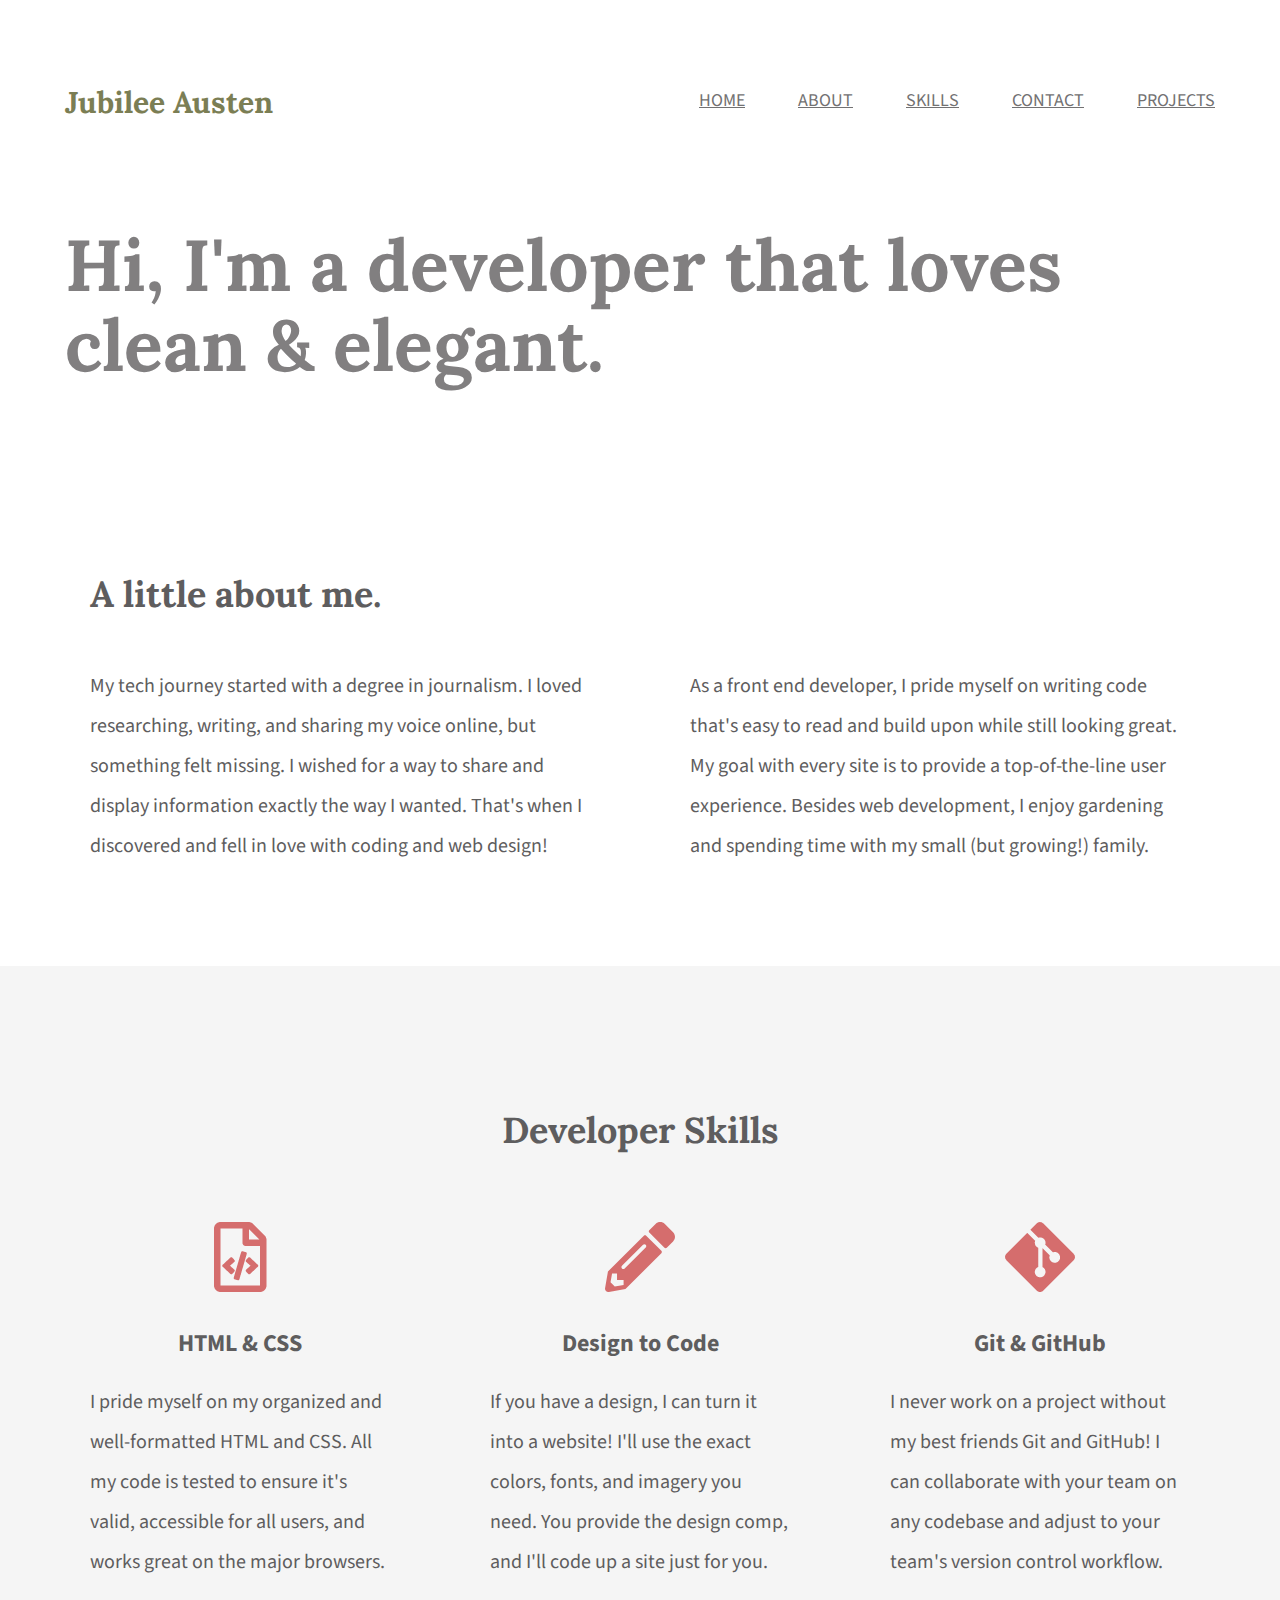
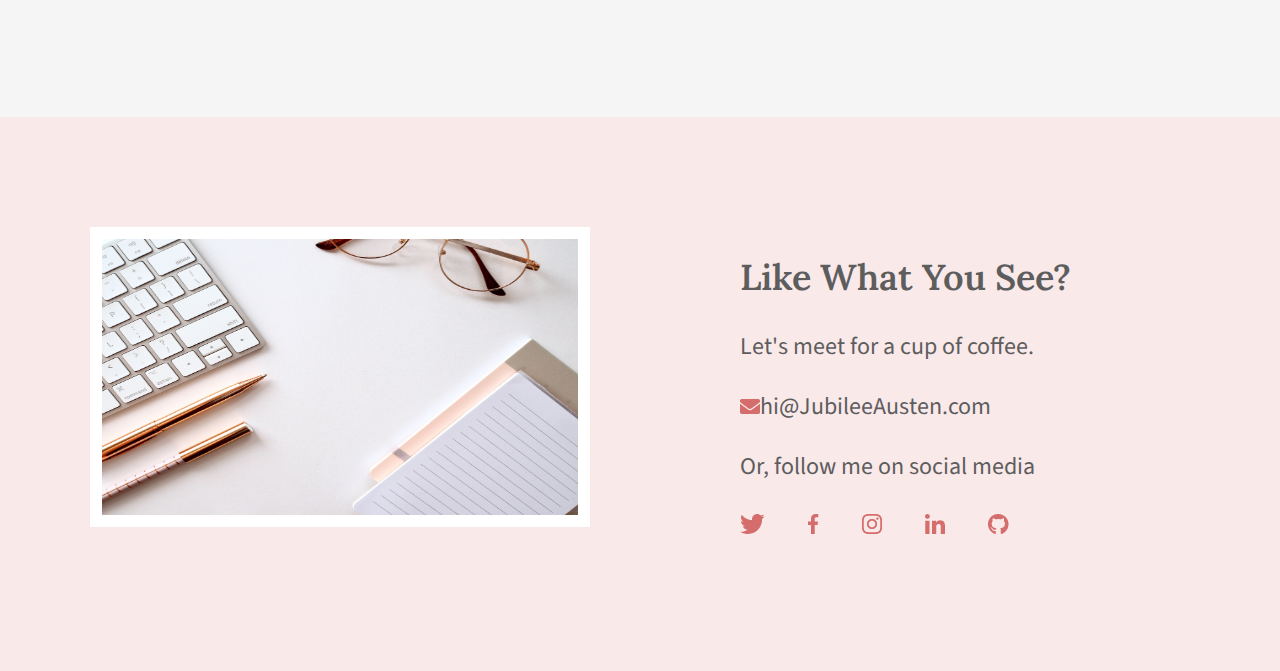
<file: index.html>
<!DOCTYPE html>
<html lang="en">

<head>
    <meta charset="UTF-8">
    <title>Jubilee Austen | Portfolio</title>
    <link rel="stylesheet" href="css/normalize.css">
    <link rel="stylesheet" href="css/main.css">
    <link rel="preconnect" href="https://fonts.googleapis.com">
    <link rel="preconnect" href="https://fonts.gstatic.com" crossorigin>
    <link
        href="https://fonts.googleapis.com/css2?family=Lora:wght@400;600;700&family=Source+Sans+Pro:wght@400;600;700&display=swap"
        rel="stylesheet">
</head>

<body>
    <header>
        <div class="content-wrapper">
            <h1>Jubilee Austen</h1>
            <nav>
                <ul>
                    <li><a href="#">home</a></li>
                    <li><a href="#about">about</a></li>
                    <li><a href="#skills">skills</a></li>
                    <li><a href="#contact">contact</a></li>
                    <li><a href="projects/index.html">projects</a></li>
                </ul>
            </nav>
            <h2>Hi, I'm a developer that loves clean & elegant.</h2>
        </div>

    </header>
    <main>
        <section id="about">
            <div class="content-wrapper">
                <h2>A little about me.</h2>
                <p>My tech journey started with a degree in journalism. I loved researching,
                    writing, and sharing my voice online, but something felt missing. I wished
                    for a way to share and display information exactly the way I wanted. That's
                    when I discovered and fell in love with coding and web design!
                </p>
                <p>As a front end developer, I pride myself on writing code that's easy to read
                    and build upon while still looking great. My goal with every site is to provide
                    a top-of-the-line user experience. Besides web development, I enjoy
                    gardening and spending time with my small (but growing!) family.
                </p>

            </div>

        </section>
        <section id="skills">
            <div class="content-wrapper">
                <h2>Developer Skills</h2>
                <div class="skill-list">
                    <img src="img/html-icon.png" alt="HTML icon">
                    <h3>HTML & CSS</h3>
                    <p>I pride myself on my organized and well-formatted HTML and CSS. All my
                        code is tested to ensure it's valid, accessible for all users, and works great
                        on the major browsers.
                    </p>

                </div>
                <div class="skill-list">
                    <img src="img/pencil-icon.png" alt="pencil icon">
                    <h3>Design to Code</h3>
                    <p>If you have a design, I can turn it into a website! I'll use the exact colors,
                        fonts, and imagery you need. You provide the design comp, and I'll code up
                        a site just for you.
                    </p>

                </div>
                <div class="skill-list">
                    <img src="img/git-icon.png" alt="GitHub icon">
                    <h3>Git & GitHub</h3>
                    <p>I never work on a project without my best friends Git and GitHub! I can
                        collaborate with your team on any codebase and adjust to your team's
                        version control workflow.
                    </p>

                </div>

            </div>

        </section>

    </main>
    <footer id="contact">
        <div class="content-wrapper">
            <div class="contact-image">
                <img src="img/jess-bailey-q10VITrVYUM-unsplash.jpg"
                    alt="work desk with a keyboard, pen, glasses and notebook" id="contact-img">

            </div>
            <div class="contact-info">
                <h2>Like What You See?</h2>
                <h3>Let's meet for a cup of coffee.</h3>
                <a href="mailto:hi@jubileeausten.com"><img src="img/envelope.png"
                        alt="envelope icon">hi@JubileeAusten.com</a>
                <h3>Or, follow me on social media</h3>
                <ul>
                    <li><a href="https://twitter.com/home" target="_blank"><img src="img/twitter.png"
                                alt="Twitter icon"></a></li>
                    <li><a href="https://www.facebook.com" target="_blank"><img src="img/facebook.png"
                                alt="Facebook icon"></a></li>
                    <li><a href="https://www.instagram.com" target="_blank"><img src="img/instagram.png"
                                alt="Instagram icon"></a></li>
                    <li><a href="https://linkedin.com" target="_blank"><img src="img/linkedin.png"
                                alt="LinkedIn icon"></a></li>
                    <li><a href="https://github.com" target="_blank"><img src="img/github.png" alt="GitHub icon"></a>
                    </li>
                </ul>


            </div>

        </div>

    </footer>

</body>

</html>
</file>
<file: css/main.css>
/****** Global Styles ******/
body {
    font-family: 'Source Sans Pro', sans-serif;
    color: #5e5d5e;
}

.content-wrapper {
    width: 1200px;
    margin: 0 auto;
    overflow: auto;
}

/****** Header Styles ******/
.homepage-hero {
    background: url('../img/full-background.png'), #f9efef;
    background-size: cover;
    background-position: center;
    height: 800px;
}

header h1 {
    float: left;
    width: 300px;
    font-family: 'Lora', serif;
    font-size: 30px;
    color: #7b7e54;
    padding: 65px 0 65px 25px;
}

header nav {
    width: 800px;
    float: right;
    text-align: right;
    padding: 75px 25px 75px 0;
}

nav ul li {
    display: inline-block;
}

nav ul li a {
    text-transform: uppercase;
    font-size: 18px;
    color: #727172;
    padding-left: 50px;
}

header h2 {
    width: 1000px;
    clear: both;
    font-family: 'Lora', serif;
    font-size: 72px;
    line-height: 80px;
    color: #817f80;
    padding: 20px 0 20px 25px;
}

/****** About Styles ******/
#about .content-wrapper {
    padding: 80px 0;
}

#about h2 {
    font-family: 'Lora', serif;
    font-size: 36px;
    padding-left: 50px;
}

#about p {
    float: left;
    width: 500px;
    font-size: 20px;
    line-height: 40px;
    padding: 0 50px;
}

/****** Skill Styles ******/
#skills {
    background: #f5f5f5;
    text-align: center;
}

#skills .content-wrapper {
    padding: 115px 0;
}

#skills .skill-list {
    float: left;
    width: 300px;
    padding: 0 50px;
}

#skills h2 {
    font-family: 'Lora', serif;
    font-size: 36px;
    padding-bottom: 40px;
}

#skills h3 {
    font-size: 24px;
    line-height: 36px;
    margin: 30px 0 20px 0;
}

#skills p {
    font-size: 20px;
    line-height: 40px;
    text-align: left;
}

/****** Contact Styles ******/
#contact {
    background: #f9e9e9;
}

#contact .content-wrapper {
    padding: 110px 0;
}

#contact .contact-image {
    float: left;
    width: 600px;
}

#contact #contact-img {
    width: 500px;
    height: 300px;
    border: 12px solid #ffffff;
    margin: 0 50px;
    box-sizing: border-box;
}

#contact .contact-info {
    float: left;
    width: 600px;
    padding-left: 100px;
    box-sizing: border-box;
}

#contact h2 {
    font-family: "Lora", serif;
    font-weight: 600;
    font-size: 36px;
    margin: 30px 0;
}

#contact h3 {
    font-size: 24px;
    font-weight: 400;
    line-height: 36px;
}

#contact #email-header {
    margin-bottom: 5px;
}

#contact #socialmedia-header {
    margin: 20px 0 5px 0;
}

#contact #envelope {
    padding-right: 10px;
}

#contact a {
    text-decoration: none;
    color: #5e5d5e;
    font-size: 24px;
    line-height: 36px;
}

#contact ul {
    margin-top: 0;
    padding-left: 0;
}

#contact ul li {
    display: inline-block;
}

#contact ul img {
    padding-right: 40px;
}

/******Projects Page Styles******/

/******Projects Page Header Styles******/
#projects {
    background: #f5f5f5;
    text-align: center;
}

#projects .content-wrapper {
    padding: 115px 0;
}

#projects .project-piece {
    float: left;
    width: 300px;
    padding: 0 50px;
}

#projects h2 {
    font-family: 'Lora', serif;
    font-size: 36px;
    padding-bottom: 40px;
}

#projects img {
    width: 300px;
    padding-bottom: 30px;
}

#projects h3 {
    font-size: 24px;
    line-height: 36px;
    }

#projects p {
    font-size: 20px;
    line-height: 40px;
    text-align: left;
}
</file>
